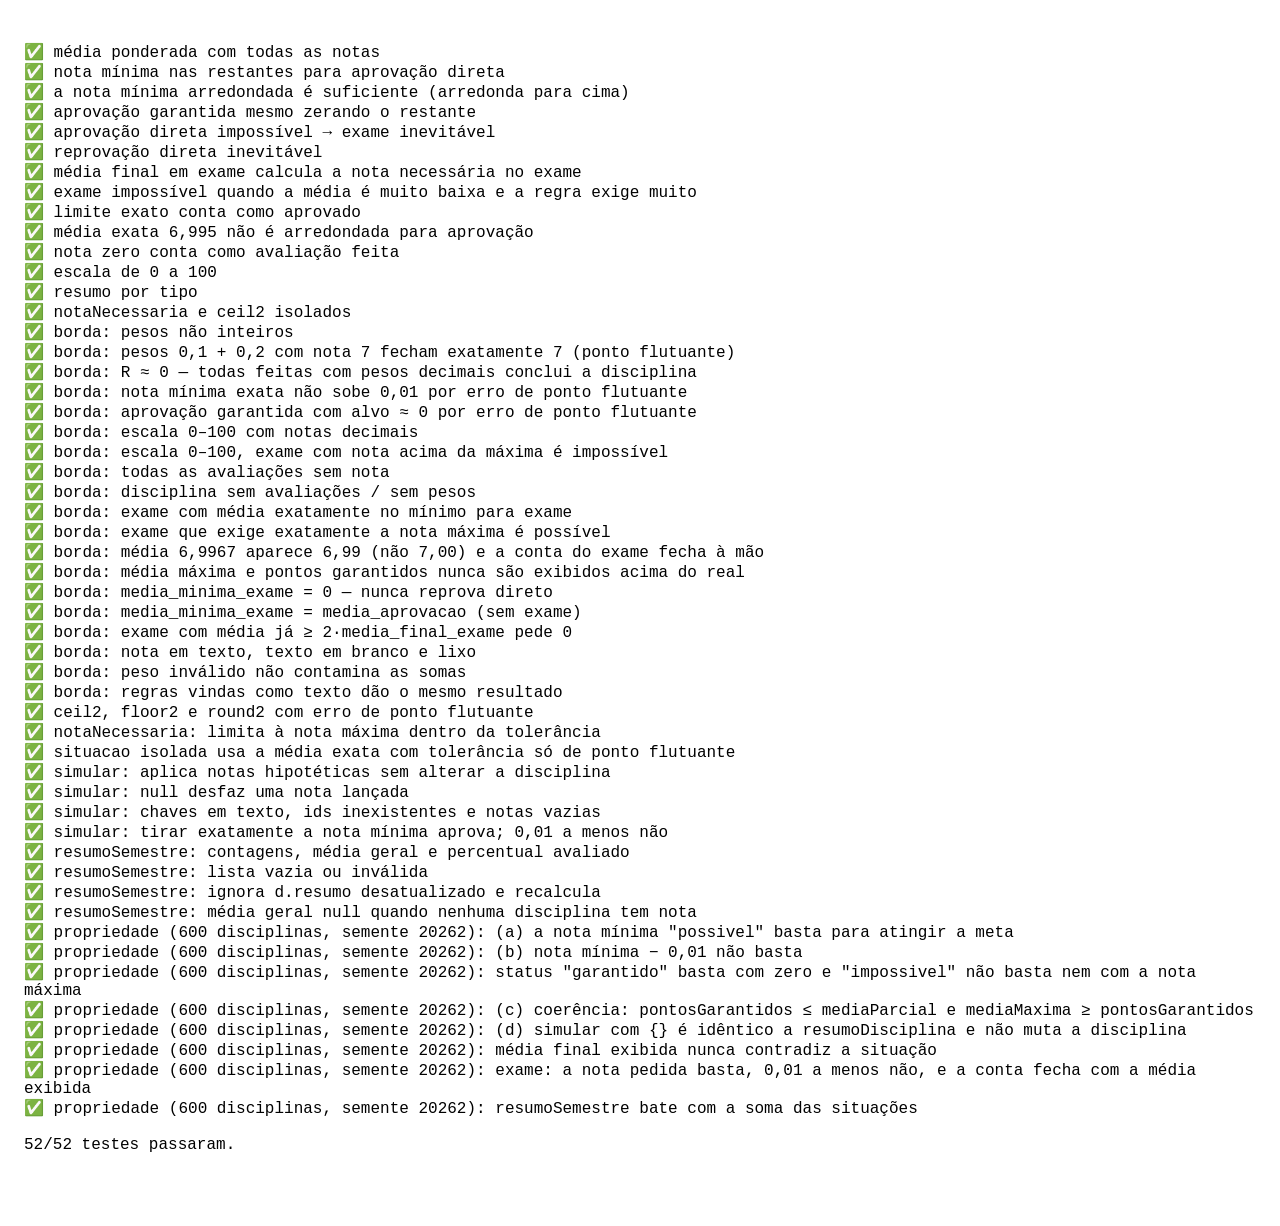
<file: P26-2B-8356-94BE-3650-165C/tests/index.html>
<!doctype html>
<html lang="pt-BR">
<head>
  <meta charset="utf-8">
  <title>Testes do cálculo</title>
  <style>body{font-family:ui-monospace,Consolas,monospace;padding:1rem;white-space:pre-wrap}</style>
</head>
<body>
<div id="saida"></div>
<script type="module">
  import { executar } from "./calc.test.mjs";
  const saida = document.getElementById("saida");
  const falhas = executar((linha) => (saida.textContent += linha + "\n"));
  document.title = falhas ? `FALHOU (${falhas})` : "OK";
</script>
</body>
</html>
</file>
